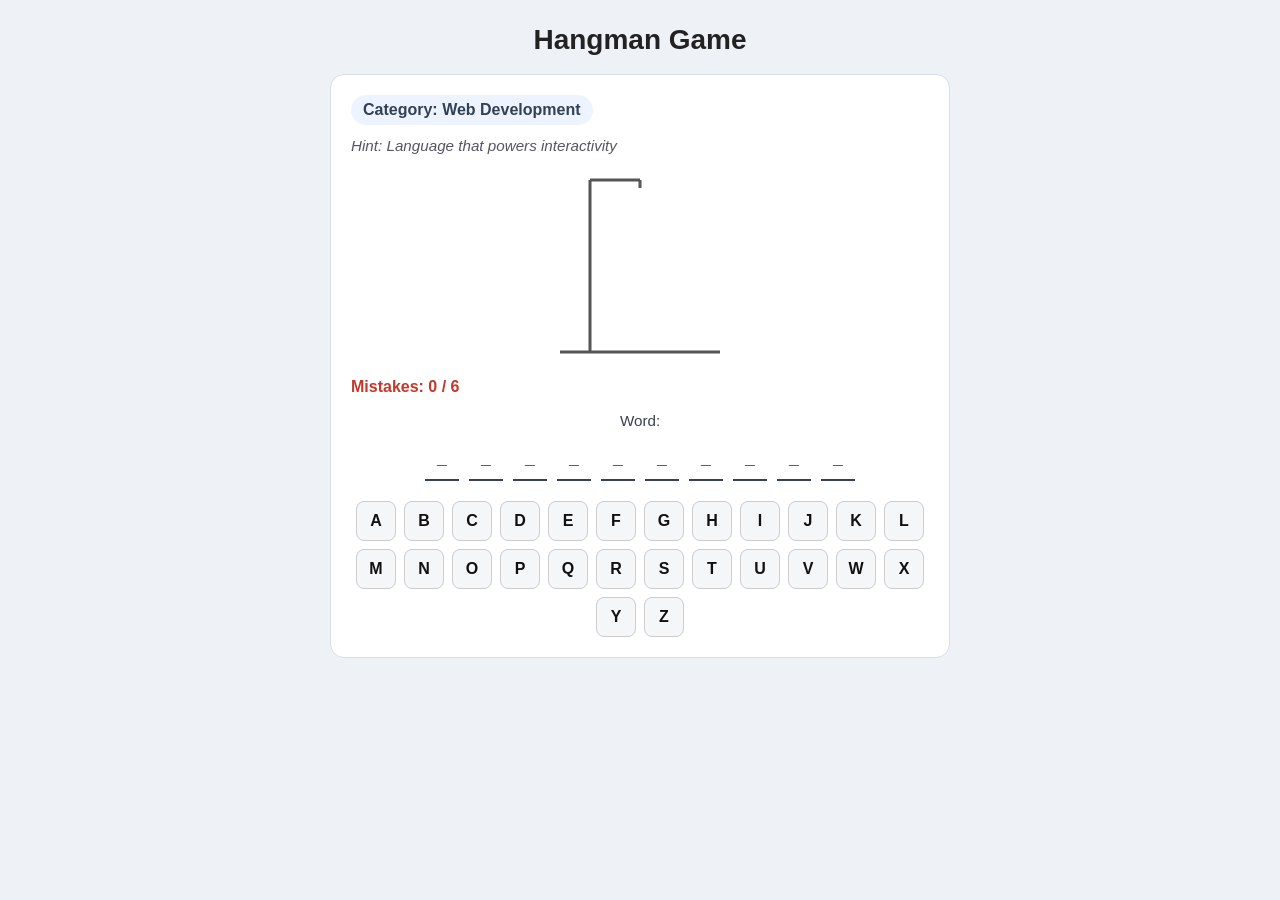
<file: index.html>
<!DOCTYPE html>
<html lang="en">
<head>
  <meta charset="UTF-8">
  <meta name="viewport" content="width=device-width, initial-scale=1.0">
  <title>Hangman Game</title>
  <link rel="stylesheet" href="style.css">
  <script src="script.js" defer></script>
 </head>
<body>
<h1>Hangman Game</h1>
<div id="game-card">
  <div id="category-badge">Category</div>
  <div id="hint">Hint: ...</div>

  <svg id="canvas-wrap" width="200" height="190">
    <line x1="20" y1="182" x2="180" y2="182" stroke="#555" stroke-width="3"/>
    <line x1="50" y1="182" x2="50"  y2="10"  stroke="#555" stroke-width="3"/>
    <line x1="50" y1="10"  x2="100" y2="10"  stroke="#555" stroke-width="3"/>
    <line x1="100" y1="10" x2="100" y2="18"  stroke="#555" stroke-width="3"/>
    <circle id="p0" cx="100" cy="38" r="20" stroke="#333" stroke-width="3" fill="none" style="display:none"/>
    <line id="p1" x1="100" y1="58"  x2="100" y2="120" stroke="#333" stroke-width="3" style="display:none"/>
    <line id="p2" x1="100" y1="74"  x2="62"  y2="104" stroke="#333" stroke-width="3" style="display:none"/>
    <line id="p3" x1="100" y1="74"  x2="138" y2="104" stroke="#333" stroke-width="3" style="display:none"/>
    <line id="p4" x1="100" y1="120" x2="62"  y2="162" stroke="#333" stroke-width="3" style="display:none"/>
    <line id="p5" x1="100" y1="120" x2="138" y2="162" stroke="#333" stroke-width="3" style="display:none"/>
  </svg>

  <div id="mistakes">Mistakes: 0 / 6</div>
  <div id="word-label">Word:</div>
  <div id="word-display"></div>

  <!-- Keyboard: A-Z hardcoded as divs -->
  <div id="keyboard">
    <div class="key" id="key-A" onclick="guess('A')">A</div>
    <div class="key" id="key-B" onclick="guess('B')">B</div>
    <div class="key" id="key-C" onclick="guess('C')">C</div>
    <div class="key" id="key-D" onclick="guess('D')">D</div>
    <div class="key" id="key-E" onclick="guess('E')">E</div>
    <div class="key" id="key-F" onclick="guess('F')">F</div>
    <div class="key" id="key-G" onclick="guess('G')">G</div>
    <div class="key" id="key-H" onclick="guess('H')">H</div>
    <div class="key" id="key-I" onclick="guess('I')">I</div>
    <div class="key" id="key-J" onclick="guess('J')">J</div>
    <div class="key" id="key-K" onclick="guess('K')">K</div>
    <div class="key" id="key-L" onclick="guess('L')">L</div>
    <div class="key" id="key-M" onclick="guess('M')">M</div>
    <div class="key" id="key-N" onclick="guess('N')">N</div>
    <div class="key" id="key-O" onclick="guess('O')">O</div>
    <div class="key" id="key-P" onclick="guess('P')">P</div>
    <div class="key" id="key-Q" onclick="guess('Q')">Q</div>
    <div class="key" id="key-R" onclick="guess('R')">R</div>
    <div class="key" id="key-S" onclick="guess('S')">S</div>
    <div class="key" id="key-T" onclick="guess('T')">T</div>
    <div class="key" id="key-U" onclick="guess('U')">U</div>
    <div class="key" id="key-V" onclick="guess('V')">V</div>
    <div class="key" id="key-W" onclick="guess('W')">W</div>
    <div class="key" id="key-X" onclick="guess('X')">X</div>
    <div class="key" id="key-Y" onclick="guess('Y')">Y</div>
    <div class="key" id="key-Z" onclick="guess('Z')">Z</div>
  </div>
</div>

<!-- Win / Lose Modal -->
<div id="modal">
  <div id="modal-box">
    <div id="modal-icon">🏆</div>
    <div id="modal-title">You Win!</div>
    <div id="modal-word"></div>
    <button id="next-btn" onclick="newGame()">Next Word</button>
  </div>
</div>

</body>
</html>
</file>
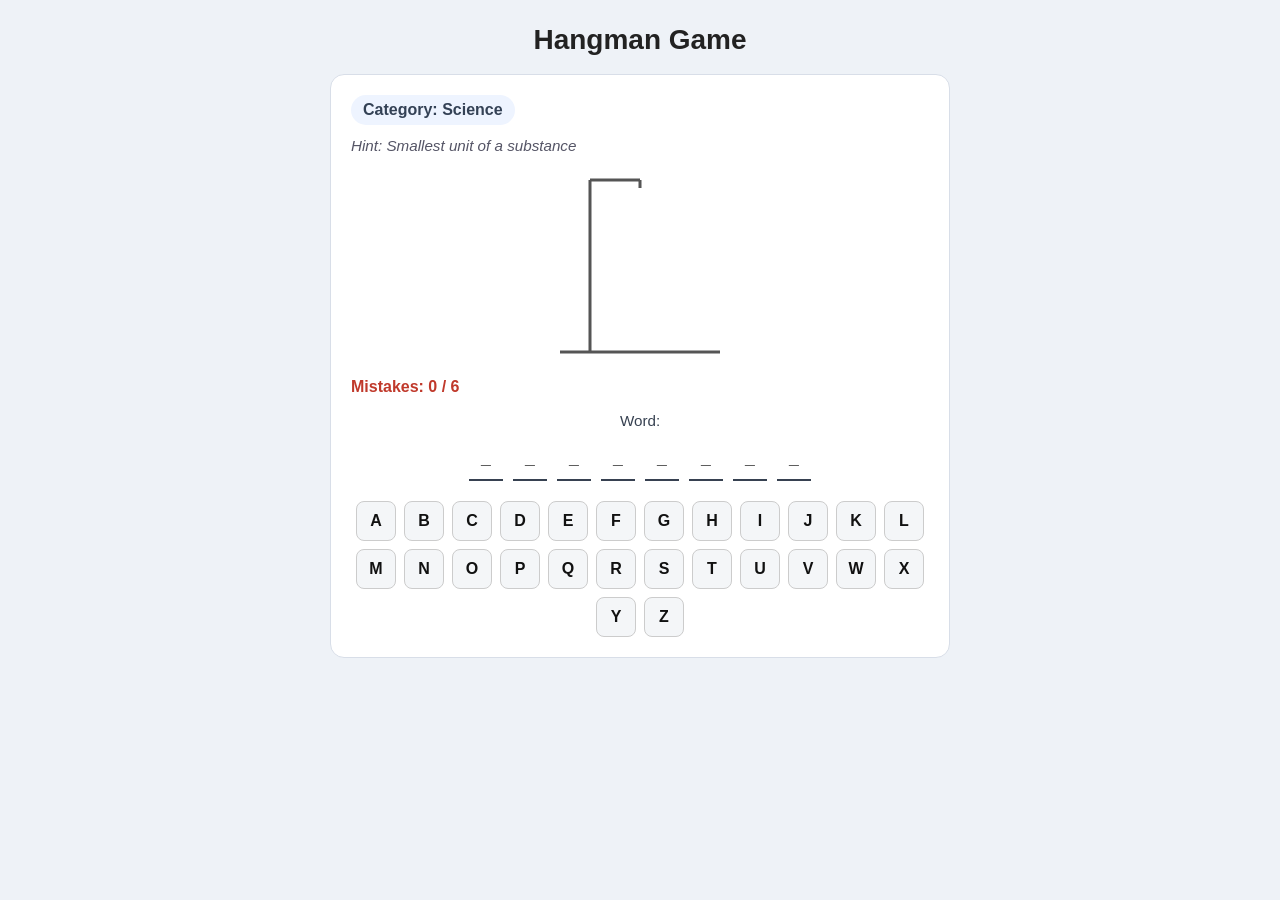
<file: hangman.html>
<!DOCTYPE html>
<html lang="en">
<head>
  <meta charset="UTF-8">
  <meta name="viewport" content="width=device-width, initial-scale=1.0">
  <title>Hangman Game</title>
  <link rel="stylesheet" href="style.css">
  <script src="script.js" defer></script>
 </head>
<body>
<h1>Hangman Game</h1>
<div id="game-card">
  <div id="category-badge">Category</div>
  <div id="hint">Hint: ...</div>

  <svg id="canvas-wrap" width="200" height="190">
    <line x1="20" y1="182" x2="180" y2="182" stroke="#555" stroke-width="3"/>
    <line x1="50" y1="182" x2="50"  y2="10"  stroke="#555" stroke-width="3"/>
    <line x1="50" y1="10"  x2="100" y2="10"  stroke="#555" stroke-width="3"/>
    <line x1="100" y1="10" x2="100" y2="18"  stroke="#555" stroke-width="3"/>
    <circle id="p0" cx="100" cy="38" r="20" stroke="#333" stroke-width="3" fill="none" style="display:none"/>
    <line id="p1" x1="100" y1="58"  x2="100" y2="120" stroke="#333" stroke-width="3" style="display:none"/>
    <line id="p2" x1="100" y1="74"  x2="62"  y2="104" stroke="#333" stroke-width="3" style="display:none"/>
    <line id="p3" x1="100" y1="74"  x2="138" y2="104" stroke="#333" stroke-width="3" style="display:none"/>
    <line id="p4" x1="100" y1="120" x2="62"  y2="162" stroke="#333" stroke-width="3" style="display:none"/>
    <line id="p5" x1="100" y1="120" x2="138" y2="162" stroke="#333" stroke-width="3" style="display:none"/>
  </svg>

  <div id="mistakes">Mistakes: 0 / 6</div>
  <div id="word-label">Word:</div>
  <div id="word-display"></div>

  <!-- Keyboard: A-Z hardcoded as divs -->
  <div id="keyboard">
    <div class="key" id="key-A" onclick="guess('A')">A</div>
    <div class="key" id="key-B" onclick="guess('B')">B</div>
    <div class="key" id="key-C" onclick="guess('C')">C</div>
    <div class="key" id="key-D" onclick="guess('D')">D</div>
    <div class="key" id="key-E" onclick="guess('E')">E</div>
    <div class="key" id="key-F" onclick="guess('F')">F</div>
    <div class="key" id="key-G" onclick="guess('G')">G</div>
    <div class="key" id="key-H" onclick="guess('H')">H</div>
    <div class="key" id="key-I" onclick="guess('I')">I</div>
    <div class="key" id="key-J" onclick="guess('J')">J</div>
    <div class="key" id="key-K" onclick="guess('K')">K</div>
    <div class="key" id="key-L" onclick="guess('L')">L</div>
    <div class="key" id="key-M" onclick="guess('M')">M</div>
    <div class="key" id="key-N" onclick="guess('N')">N</div>
    <div class="key" id="key-O" onclick="guess('O')">O</div>
    <div class="key" id="key-P" onclick="guess('P')">P</div>
    <div class="key" id="key-Q" onclick="guess('Q')">Q</div>
    <div class="key" id="key-R" onclick="guess('R')">R</div>
    <div class="key" id="key-S" onclick="guess('S')">S</div>
    <div class="key" id="key-T" onclick="guess('T')">T</div>
    <div class="key" id="key-U" onclick="guess('U')">U</div>
    <div class="key" id="key-V" onclick="guess('V')">V</div>
    <div class="key" id="key-W" onclick="guess('W')">W</div>
    <div class="key" id="key-X" onclick="guess('X')">X</div>
    <div class="key" id="key-Y" onclick="guess('Y')">Y</div>
    <div class="key" id="key-Z" onclick="guess('Z')">Z</div>
  </div>
</div>

<!-- Win / Lose Modal -->
<div id="modal">
  <div id="modal-box">
    <div id="modal-icon">🏆</div>
    <div id="modal-title">You Win!</div>
    <div id="modal-word"></div>
    <button id="next-btn" onclick="newGame()">Next Word</button>
  </div>
</div>

</body>
</html>
</file>
<file: style.css>
*{box-sizing:border-box;margin:0;padding:0}
body{font-family:Arial,Helvetica,sans-serif;background:#eef2f7;min-height:100vh;display:flex;flex-direction:column;align-items:center;justify-content:flex-start;padding:24px 20px 40px}
h1{font-size:28px;color:#222;text-align:center;margin:0 0 18px}
#game-card{width:100%;max-width:620px;background:#fff;border:1px solid #d8dee8;border-radius:14px;padding:20px}
#category-badge{display:inline-block;padding:6px 12px;background:#eef4ff;color:#334155;border-radius:999px;font-weight:700;margin-bottom:12px}
#hint{color:#556;font-size:.95rem;font-style:italic;margin-bottom:16px}
#canvas-wrap{display:block;margin:0 auto 18px;border-radius:10px;background:#fff}
#mistakes{font-weight:700;color:#c0392b;margin-bottom:16px}
#word-label{font-size:.95rem;color:#374151;margin-bottom:8px;text-align:center}
#word-display{display:flex;flex-wrap:wrap;justify-content:center;gap:10px;font-size:28px;font-weight:800;color:#1b1b1b;min-height:46px;margin-bottom:18px}
.letter-box{width:34px;height:44px;border-bottom:2px solid #374151;display:flex;align-items:center;justify-content:center;font-size:1.1rem;font-weight:800;color:#1b1b1b}
.letter-box.revealed{color:#111}
#keyboard{display:flex;flex-wrap:wrap;gap:8px;justify-content:center}
.key{width:40px;height:40px;border-radius:8px;border:1px solid #ccc;background:#f4f6f8;display:flex;align-items:center;justify-content:center;font-weight:700;color:#111;cursor:pointer;transition:background .2s}
.key:hover{background:#e6eaf0}
.key.correct{background:#2d8a4f;color:#fff;border-color:#256038;cursor:default}
.key.wrong{background:#c0392b;color:#fff;border-color:#8a1f1f;cursor:default}
#modal{display:none;position:fixed;inset:0;background:rgba(0,0,0,.45);align-items:center;justify-content:center;padding:16px}
#modal.show{display:flex}
#modal-box{width:100%;max-width:380px;padding:24px 20px;border-radius:14px;background:#fff;text-align:center}
#modal-icon{font-size:3rem;margin-bottom:12px}
#modal-title{font-size:1.5rem;font-weight:800;color:#111;margin-bottom:10px}
#modal-word{color:#475569;margin-bottom:16px}
#next-btn{padding:10px 24px;border:none;border-radius:10px;background:#285fad;color:#fff;font-weight:700;cursor:pointer}
#next-btn:hover{background:#1f4f8a}
@media(max-width:480px){#keyboard{gap:6px}.key{width:32px;height:32px;font-size:.9rem}#word-display{font-size:22px;gap:8px}}
</file>
